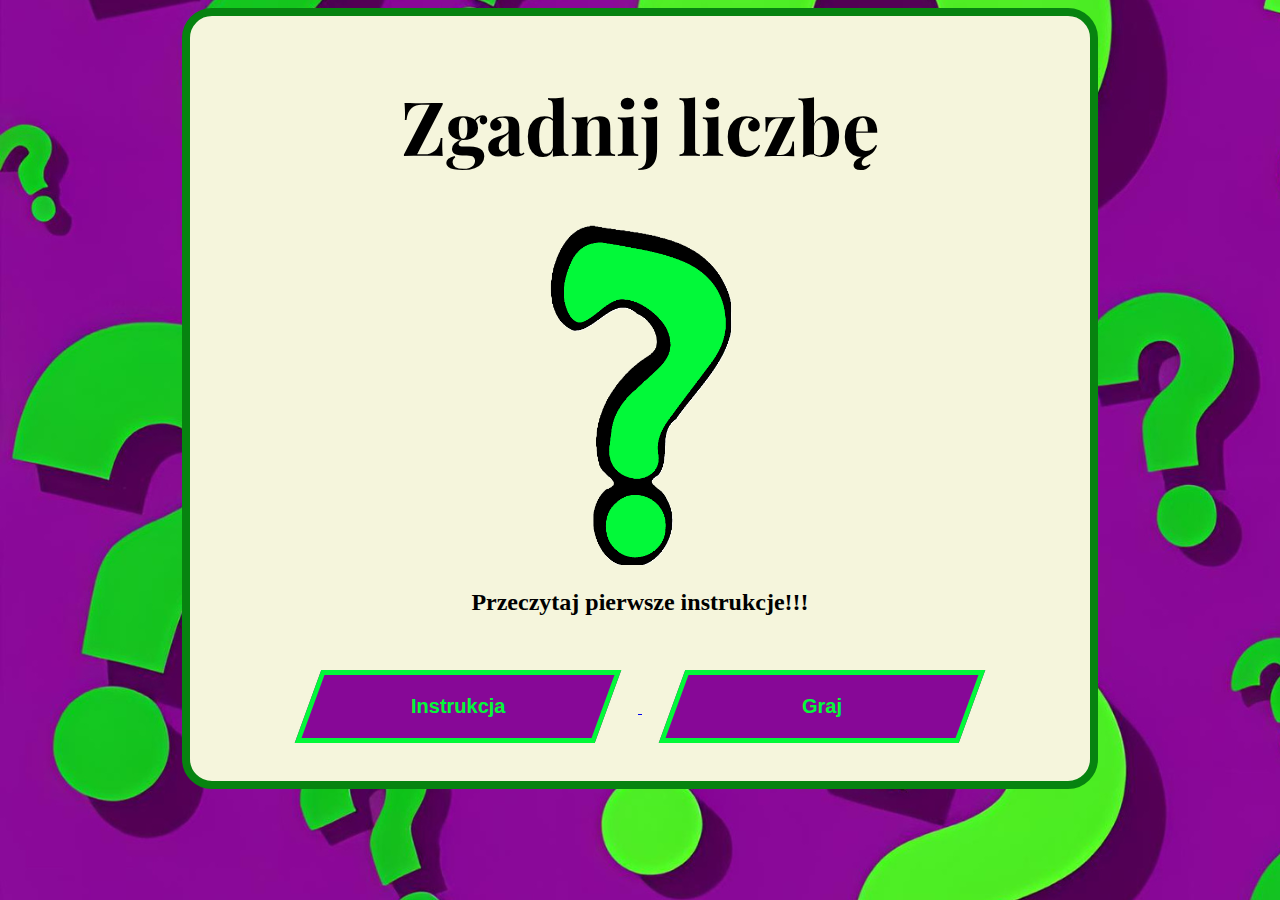
<file: gra/index.html>
<!DOCTYPE html>
<html lang="en">
<head>
    <meta charset="UTF-8">
    <meta name="viewport" content="width=device-width, initial-scale=1.0">
    <title>Zgadnij liczbę</title>
    <link rel="stylesheet" href="style.css">
<link rel="stylesheet" href="https://fonts.googleapis.com/css?family=Playfair+Display">
</head>
<body>
    <main>
        <h1>Zgadnij liczbę</h1>
        <img src="mark.png" alt="znak zapytania" height="340px">
        <section id="przyciski">
                        <center><h2><p>Przeczytaj pierwsze instrukcje!!!</p></h2></center>
            <a href="instrukcja.html">
                <button>
                    <span>Instrukcja</span>
                </button>
            </a>
            <a href="gra.html">
                <button>
                    <span>Graj</span>
                </button>
            </a>

        </section>
    </main>
</body>
</html>
</file>
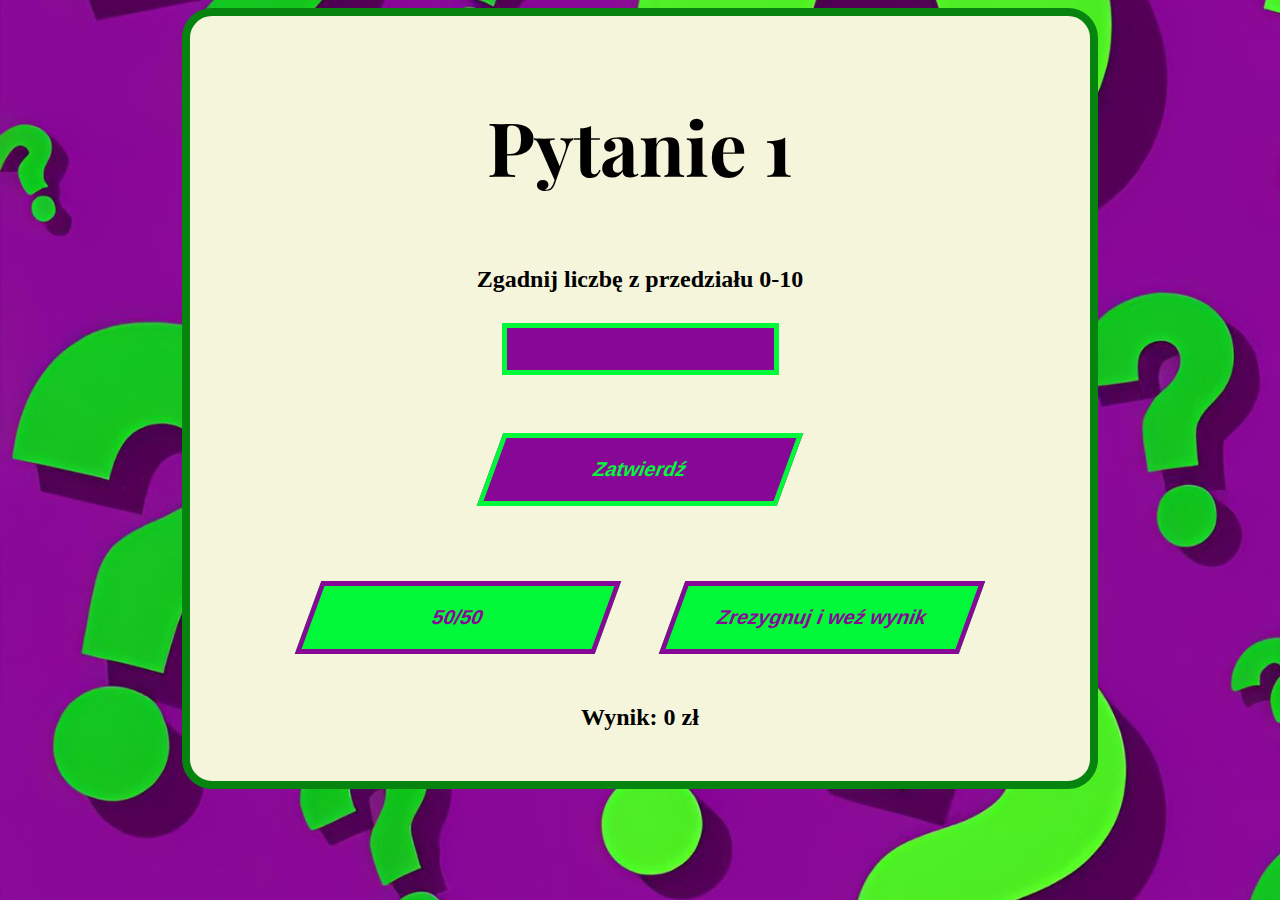
<file: gra/gra.html>
<!DOCTYPE html>
<html lang="en">
<head>
    <meta charset="UTF-8">
    <meta name="viewport" content="width=device-width, initial-scale=1.0">
    <title>Zgadnij liczbe</title>
    <link rel="stylesheet" href="style2.css">
    <link rel="stylesheet" href="https://fonts.googleapis.com/css?family=Playfair+Display">
</head>
<body>
<main>
    <h1 id="question-number"></h1>
    <h2 id="question-text"></h2>
    <div id="answers" class="answers"></div>
    <div id="description-answer" style="display:none;">
        <form onsubmit="event.preventDefault(); submitTextAnswer();" id="form">

            <input type="number" id="text-answer">
            <div id="podpowiedz1"></div>
        </form>
        <br>
        <button onclick="submitTextAnswer()">Zatwierdź</button>
    </div>
    <div style="margin-top:15px;" id="filtry">
        <button onclick="useLifeline()" id="lifeline">50/50</button>
        <button onclick="resignGame()">Zrezygnuj i weź wynik</button>
    </div>
    <h2 id="score"></h2>

<script>
const allQuestions = [
    { text: "Stolica Polski?", type: "abcd", level: "latwe", a: "Kraków", b: "Warszawa", c: "Gdańsk", d: "Wrocław", correct: "B" },
    { text: "2 + 2 = ?", type: "abcd", level: "latwe", a: "3", b: "5", c: "4", d: "2", correct: "C" },
    { text: "Zgadnij liczbę z przedziału 0-10", type: "opisowe", level: "latwe", correct: Math.floor(Math.random()*10+1) },

    { text: "Kolor nieba w słoneczny dzień?", type: "abcd", level: "srednie", a: "zielony", b: "niebieski", c: "szary", d: "czarny", correct: "B" },
    { text: "Kto napisał 'Pan Tadeusz'?", type: "abcd", level: "srednie", a: "Mickiewicz", b: "Słowacki", c: "Kochanowski", d: "Rej", correct: "A" },
    { text: "Zgadnij liczbę z przedziału 0-50", type: "opisowe", level: "srednie", correct: Math.floor(Math.random()*50+1) },

    { text: "Zgadnij liczbę z przedziału 0-100", type: "opisowe", level: "trudne", correct: Math.floor(Math.random()*100+1) }
];

const stawki = [100, 200, 500, 1000, 10000];
let index = 0;
let score = 0;
let lifelineUsed = false;
let gameQuestions = [];

let secretNumber = null;
let guessAttempts = 0;

function shuffle(array) {
    return array.sort(() => Math.random() - 0.5);
}

function pickQuestions() {
    const easy = shuffle(allQuestions.filter(q => q.level === "latwe")).slice(0, 2);
    const medium = shuffle(allQuestions.filter(q => q.level === "srednie")).slice(0, 2);
    const hard = shuffle(allQuestions.filter(q => q.level === "trudne")).slice(0, 1);
    gameQuestions = [...easy, ...medium, ...hard];
}

function loadQuestion() {
    const q = gameQuestions[index];
    document.getElementById("question-number").textContent = `Pytanie ${index + 1}`;
    document.getElementById("question-text").textContent = q.text;
    document.getElementById("score").textContent = `Wynik: ${score} zł`;

    const answersDiv = document.getElementById("answers");
    const textDiv = document.getElementById("description-answer");
    answersDiv.innerHTML = "";

    if (q.type === "abcd") {
        answersDiv.style.display = "grid";
        textDiv.style.display = "none";
        ["A", "B", "C", "D"].forEach(letter => {
            const btn = document.createElement("button");
            btn.textContent = `${letter}: ${q[letter.toLowerCase()]}`;
            btn.onclick = () => checkAnswer(letter);
            answersDiv.appendChild(btn);
        });
    } else {
        answersDiv.style.display = "none";
        textDiv.style.display = "block";
        secretNumber = parseInt(q.correct);
        guessAttempts = 0;
        document.getElementById("text-answer").value = "";
    }
}

function checkAnswer(letter) {
    const q = gameQuestions[index];
  if(q.level === "latwe"){
    if (letter === q.correct) {
        score = stawki[index];
        nextQuestion();
    } else {
        score = 0;
        window.location.href = `przegrana.html?score=${score}`;
    }
}
  if(q.level === "srednie" ||q.level === "trudne" ){
    if (letter === q.correct) {
        score = stawki[index];
        nextQuestion();
    } else {
        score = 200;
        window.location.href = `przegrana.html?score=${score}`;
    }
}
}

function submitTextAnswer() {
      const q = gameQuestions[index];
    const input = document.getElementById("text-answer");
    const userGuess = parseInt(input.value.trim());

    if (isNaN(userGuess)) {
        alert("Wpisz poprawną liczbę.");
        return;
    }

    guessAttempts++;
if(q.level === "latwe"){
    if (userGuess === secretNumber) {
        if (guessAttempts <= 5) {
            score = stawki[index];
            clearTextAnswer();
            document.getElementById("podpowiedz1").innerHTML="";
            nextQuestion();
        } else {
              score = 0;
            alert(`Zgadłeś, ale w ${guessAttempts} próbach. Limit to 5. Twój wynik: ${score} zł.`);
            document.getElementById("podpowiedz1").innerHTML="";
                    window.location.href = `koniec.html?score=${score}`;
        }
    } else {
        document.getElementById("podpowiedz1").innerHTML=(userGuess < secretNumber ? "Za mało!" : "Za dużo!");

    }
}
else if(q.level  ==="srednie"){
      if (userGuess === secretNumber) {
        if (guessAttempts <= 7) {
            score = stawki[index];
            clearTextAnswer();
            document.getElementById("podpowiedz1").innerHTML="";
            nextQuestion();
        } else {
              score = 200;
            alert(`Zgadłeś, ale w ${guessAttempts} próbach. Limit to 7. Twój wynik: ${score} zł.`);
                        document.getElementById("podpowiedz1").innerHTML="";
                    window.location.href = `koniec.html?score=${score}`;
        }
    } else {
        document.getElementById("podpowiedz1").innerHTML=(userGuess < secretNumber ? "Za mało!" : "Za dużo!");

    }
}
else if(q.level ==="trudne"){
      if (userGuess === secretNumber) {
        if (guessAttempts <= 9) {
            score = stawki[index];
            clearTextAnswer();
            document.getElementById("podpowiedz1").innerHTML="";
            nextQuestion();
        } else {
              score = 200;
            alert(`Zgadłeś, ale w ${guessAttempts} próbach. Limit to 9. Twój wynik: ${score} zł.`);
                        document.getElementById("podpowiedz1").innerHTML="";
                    window.location.href = `koniec.html?score=${score}`;
        }
    } else {
        document.getElementById("podpowiedz1").innerHTML=(userGuess < secretNumber ? "Za mało!" : "Za dużo!");

    }
}
}


function clearTextAnswer() {
    document.getElementById("text-answer").value = "";
}

function nextQuestion() {
    index++;
    if (index >= gameQuestions.length) {
        window.location.href = `koniec.html?score=${score}`;
        resetGame();
    } else {
        loadQuestion();
    }
}

function useLifeline() {
    const q = gameQuestions[index];
    if (lifelineUsed || q.type !== "abcd") return;
    lifelineUsed = true;
    const wrongAnswers = ["A", "B", "C", "D"].filter(l => l !== q.correct);
    const toRemove = shuffle(wrongAnswers).slice(0, 2);
    document.querySelectorAll("#answers button").forEach(btn => {
        toRemove.forEach(letter => {
            if (btn.textContent.startsWith(letter)) btn.style.display = "none";
        });
    });
}

function resignGame() {
            window.location.href = `rezygnacja.html?score=${score}`;
    resetGame();
}

function resetGame() {
    index = 0;
    score = 0;
    lifelineUsed = false;
    pickQuestions();
    loadQuestion();
}

pickQuestions();
loadQuestion();
</script>
</main>
</body>
</html>
</file>
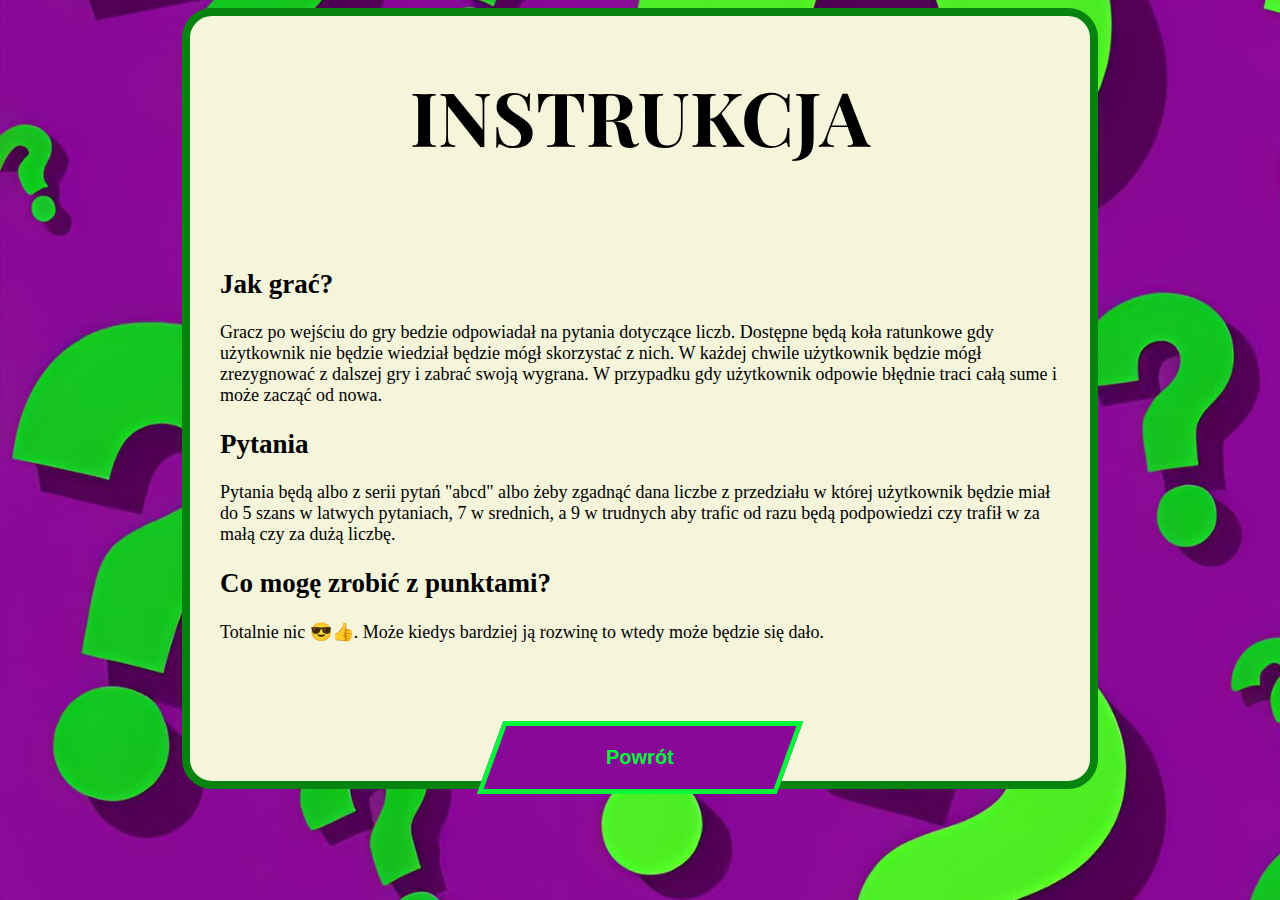
<file: gra/instrukcja.html>
<!DOCTYPE html>
<html lang="en">
<head>
    <meta charset="UTF-8">
    <meta name="viewport" content="width=device-width, initial-scale=1.0">
    <title>Instrukcja</title>
    <link rel="stylesheet" href="style1.css">
    <link rel="stylesheet" href="https://fonts.googleapis.com/css?family=Playfair+Display">
</head>
<body>
    <main>
    
    <H1>INSTRUKCJA</H1>
    <section class="info">
    <h2>Jak grać?</h2>
    <p>
        Gracz po wejściu do gry bedzie odpowiadał na pytania dotyczące liczb. Dostępne będą koła ratunkowe gdy użytkownik nie będzie wiedział będzie mógł skorzystać z nich.
        W każdej chwile użytkownik będzie mógł zrezygnować z dalszej gry i zabrać swoją wygrana. W przypadku gdy użytkownik odpowie błędnie traci całą sume i może zacząć od nowa.
    </p>
    <h2>Pytania</h2>
    <p>
        Pytania będą albo z serii pytań "abcd" albo żeby zgadnąć dana liczbe z przedziału w której użytkownik będzie miał do 5 szans w latwych pytaniach, 7 w srednich, a 9 w trudnych aby trafic od razu będą podpowiedzi czy trafił w za małą czy za dużą liczbę.
    </p>
    <h2>Co mogę zrobić z punktami?</h2>
    <p>
        Totalnie nic 😎👍. Może kiedys bardziej ją rozwinę to wtedy może będzie się dało.
    </p>
    </section>
<section class="powrot">
    <a href="index.html">
        <button>
            <span>Powrót</span>
        </button>
    </a>
</section>

    </main>
</body>
</html>
</file>
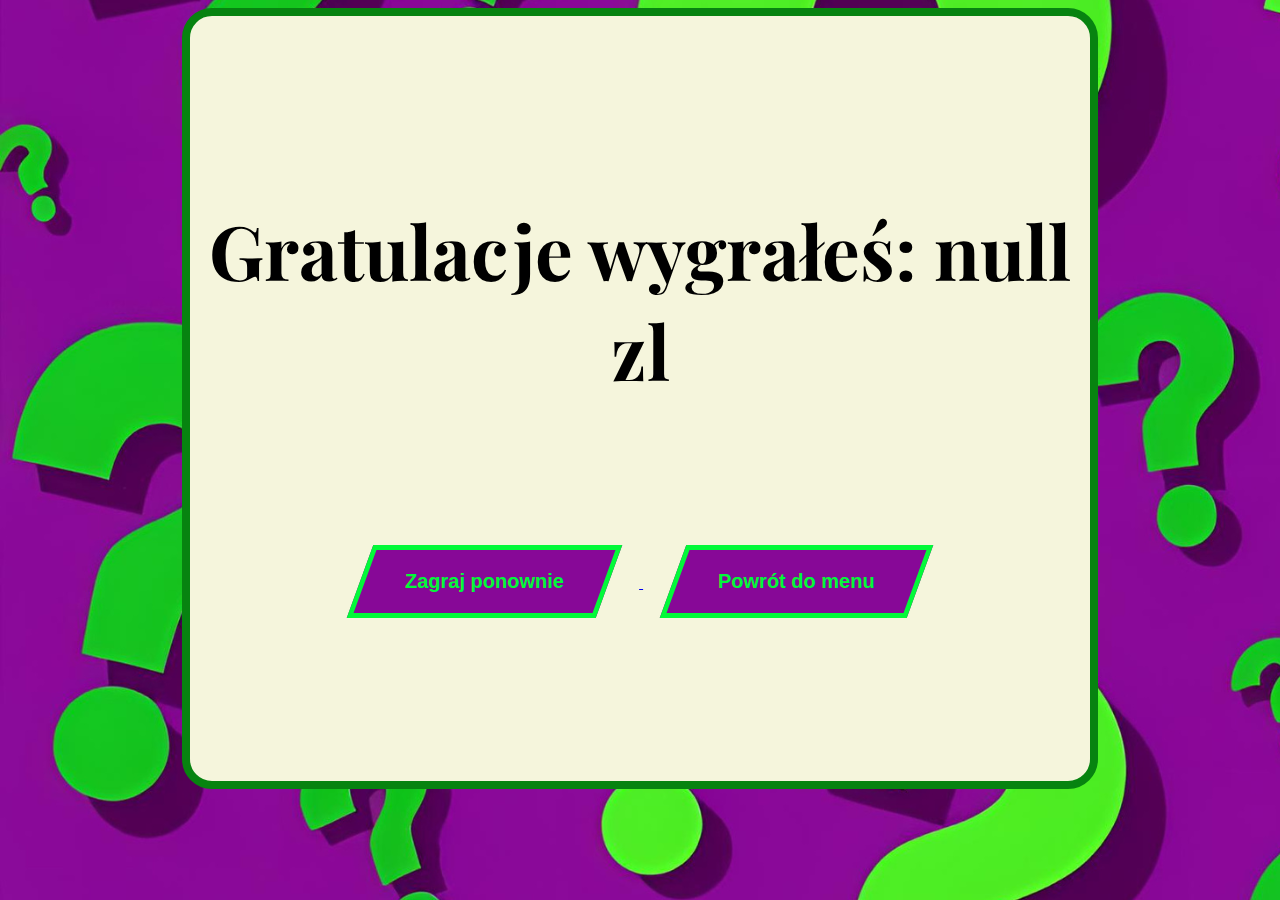
<file: gra/koniec.html>
<!DOCTYPE html>
<html lang="en">
<head>
    <meta charset="UTF-8">
    <meta name="viewport" content="width=device-width, initial-scale=1.0">
    <title>Document</title>
    <link rel="stylesheet" href="style3.css">
    <link rel="stylesheet" href="https://fonts.googleapis.com/css?family=Playfair+Display">
</head>
<body><main>
    <h1 id="wygrana"></h1>
    <section id="przycisk">
    <a href="gra.html">
        <button>
            <span>Zagraj ponownie</span>
        </button>
    </a>
        <a href="index.html">
        <button>
            <span>Powrót do menu</span>
        </button>
    </a>
    </section>
    <script>
        const params = new URLSearchParams(window.location.search);
        const score = params.get("score");

        document.getElementById("wygrana").textContent=`Gratulacje wygrałeś: ${score} zl`;
    </script>
    </main>
</body>
</html>
</file>
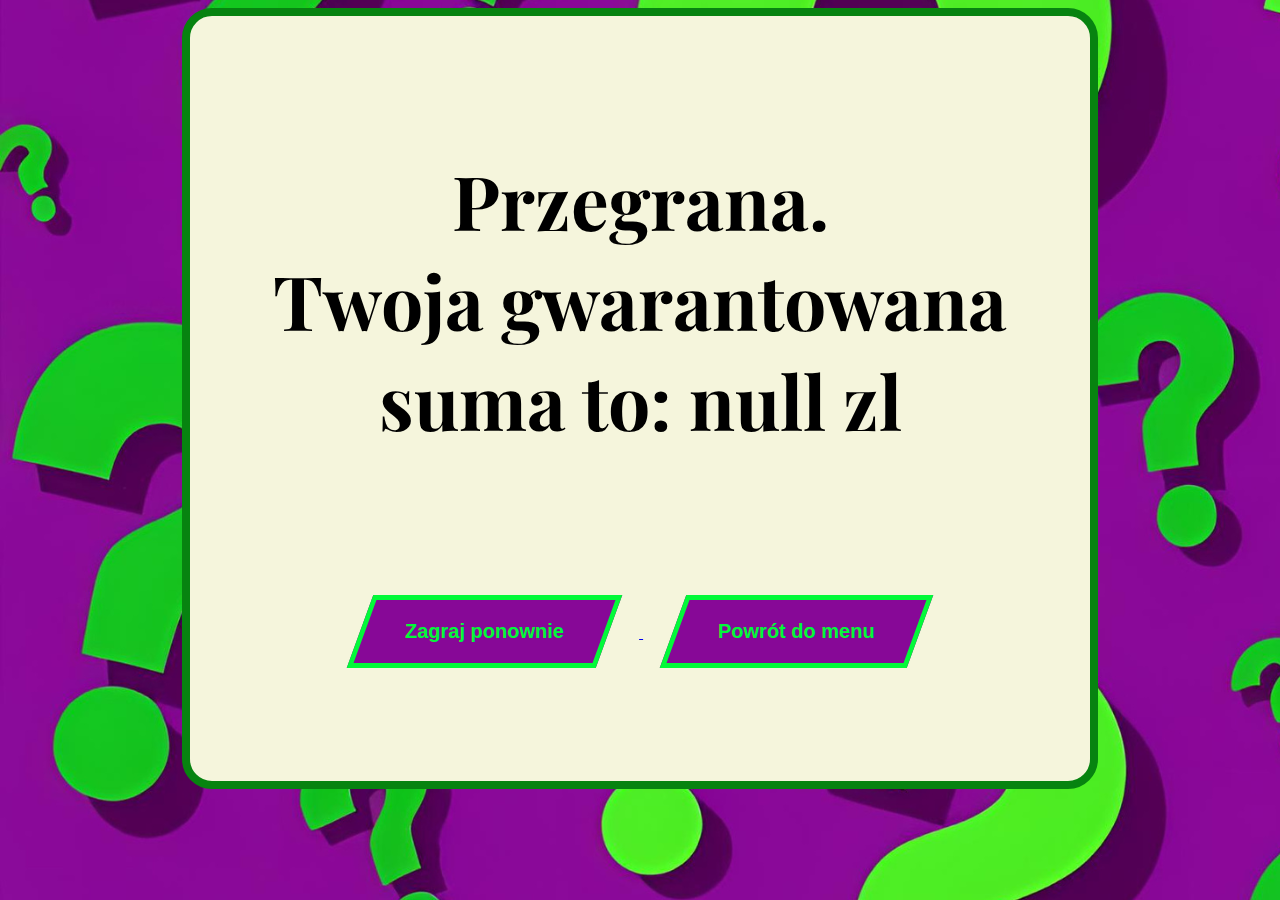
<file: gra/przegrana.html>
<!DOCTYPE html>
<html lang="en">
<head>
    <meta charset="UTF-8">
    <meta name="viewport" content="width=device-width, initial-scale=1.0">
    <title>Document</title>
    <link rel="stylesheet" href="style3.css">
    <link rel="stylesheet" href="https://fonts.googleapis.com/css?family=Playfair+Display">
</head>
<body><main>
    <h1 id="wygrana"></h1>
    <section id="przycisk">
    <a href="gra.html">
        <button>
            <span>Zagraj ponownie</span>
        </button>
    </a>
        <a href="index.html">
        <button>
            <span>Powrót do menu</span>
        </button>
    </a>
    </section>
    <script>
        const params = new URLSearchParams(window.location.search);
        const score = params.get("score");

document.getElementById("wygrana").innerHTML = `Przegrana.<br>Twoja gwarantowana suma to: ${score} zl`;
    </script>
    </main>
</body>
</html>
</file>
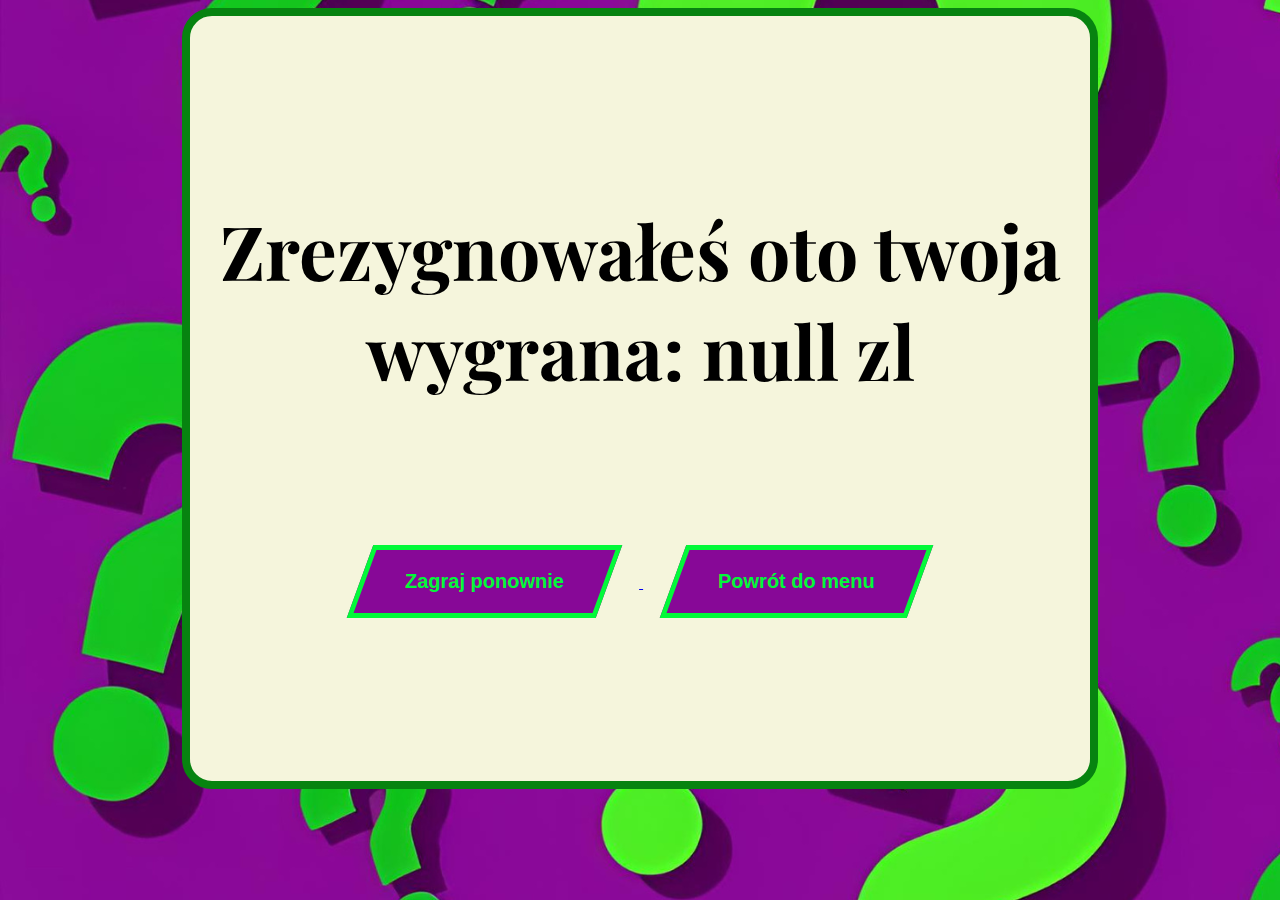
<file: gra/rezygnacja.html>
<!DOCTYPE html>
<html lang="en">
<head>
    <meta charset="UTF-8">
    <meta name="viewport" content="width=device-width, initial-scale=1.0">
    <title>Document</title>
    <link rel="stylesheet" href="style3.css">
    <link rel="stylesheet" href="https://fonts.googleapis.com/css?family=Playfair+Display">
</head>
<body><main>
    <h1 id="wygrana"></h1>
    <section id="przycisk">
    <a href="gra.html">
        <button>
            <span>Zagraj ponownie</span>
        </button>
    </a>
        <a href="index.html">
        <button>
            <span>Powrót do menu</span>
        </button>
    </a>
    </section>
    <script>
        const params = new URLSearchParams(window.location.search);
        const score = params.get("score");

        document.getElementById("wygrana").textContent=`Zrezygnowałeś oto twoja wygrana: ${score} zl`;
    </script>
    </main>
</body>
</html>
</file>
<file: gra/style.css>
body{
    background-image: url(tlo.png);
    background-position: absolute;
    
    
}
main{
    margin: auto;
    background-color: beige;
    width: 100vh;
    height: 85vh;
    display: flex;
    justify-content: center;
    align-items: center;
    flex-direction: column;
    border: 8px solid #078310;
    border-radius: 30px;
}



h1{
    font-size: 75px;
    font-family: "Playfair Display", serif;
}

button {
    width: 300px;
    font-size: 20px;
    margin: 30px;
    border: 5px solid #02f939;
      background-color: #870897;
    color: #02f939;
      padding: 1em 2em;
      transform: skew(-20deg);
      cursor: pointer;
      font-weight: bold;
      transition: background-color 0.3s;
    }

button span {
      display: inline-block;
      transform: skew(20deg); 
    }

button:hover {
    background-color: #02f939;
    border: 5px solid #870897;
    color: #870897;
    }
</file>
<file: gra/style2.css>
body{
    background-image: url(tlo.png);
    background-position: absolute;
    
}
main{
    margin: auto;
    background-color: beige;
    width: 100vh;
    height: 85vh;
    display: flex;
    justify-content: center;
    align-items: center;
    flex-direction: column;
    border: 8px solid #078310;
    border-radius: 30px;
}
h1{
    text-align: center;
    font-size: 75px;
    font-family: "Playfair Display", serif;
}
    .answers {
      display: grid;
      grid-template-columns: 1fr 1fr;
      gap: 10px;
      margin-top: 15px;
    }

    textarea {
      width: 100%;
      height: 80px;
    }
 button {
    width: 300px;
    font-size: 20px;
    margin: 30px;
    border: 5px solid #02f939;
      background-color: #870897;
    color: #02f939;
      padding: 1em 2em;
      transform: skew(-20deg);
      cursor: pointer;
      font-weight: bold;
      transition: background-color 0.3s;
    }

button span {
      display: inline-block;
      transform: skew(20deg); 
    }

    
button:hover {
    background-color: #02f939;
    border: 5px solid #870897;
    color: #870897;
    }

#filtry button {
    width: 300px;
    font-size: 20px;
    margin: 30px;
    border: 5px solid #870897;
      background-color: #02f939;
    color: #870897;
      padding: 1em 2em;
      transform: skew(-20deg);
      cursor: pointer;
      font-weight: bold;
      transition: background-color 0.3s;
    }

#filtry button span {
      display: inline-block;
      transform: skew(20deg); 
    }

#filtry button:hover {
    background-color: #870897;
    border: 5px solid #02f939;
    color: #02f939;
    }
#form{
  display: flex;
  justify-content: center;
  align-items: center;
  flex-direction: column;
}
#text-answer{
  text-align: center;
  font-size: 1.2em;
  padding: 10px;
  margin: 10px;
      background-color: #870897;
    border: 5px solid #02f939;
    color: #02f939;
}
</file>
<file: gra/style1.css>
body{
    background-image: url(tlo.png);
    background-position: absolute;
    
}
main{
    margin: auto;
    background-color: beige;
    width: 100vh;
    height: 85vh;
    display: flex;
    flex-direction: column;
    border: 8px solid #078310;
    border-radius: 30px;
}

.info{
    margin: 30px;
    font-size: large;
}

h1{
    text-align: center;
    font-size: 75px;
    font-family: "Playfair Display", serif;
}
.powrot{
    display: flex;
    justify-content: center;
    align-items: center;
}
button {
    width: 300px;
    font-size: 20px;
    margin: 30px;
    border: 5px solid #02f939;
      background-color: #870897;
    color: #02f939;
      padding: 1em 2em;
      transform: skew(-20deg);
      cursor: pointer;
      font-weight: bold;
      transition: background-color 0.3s;
    }

button span {
      display: inline-block;
      transform: skew(20deg); 
    }

button:hover {
    background-color: #02f939;
    border: 5px solid #870897;
    color: #870897;
    }
</file>
<file: gra/style3.css>
body{
    background-image: url(tlo.png);
    background-position: absolute;
    
}
main{
    margin: auto;
    background-color: beige;
    width: 100vh;
    height: 85vh;
    display: flex;
    justify-content: center;
    align-items: center;
    flex-direction: column;
    border: 8px solid #078310;
    border-radius: 30px;
}
h1{
    text-align: center;
    font-size: 75px;
    font-family: "Playfair Display", serif;
}
#przycisk{

    margin-top: 65px;
}
button {

    font-size: 20px;
    margin: 30px;
    border: 5px solid #02f939;
      background-color: #870897;
    color: #02f939;
      padding: 1em 2em;
      transform: skew(-20deg);
      cursor: pointer;
      font-weight: bold;
      transition: background-color 0.3s;
    }

button span {
      display: inline-block;
      transform: skew(20deg); 
    }

button:hover {
    background-color: #02f939;
    border: 5px solid #870897;
    color: #870897;
    }
</file>
